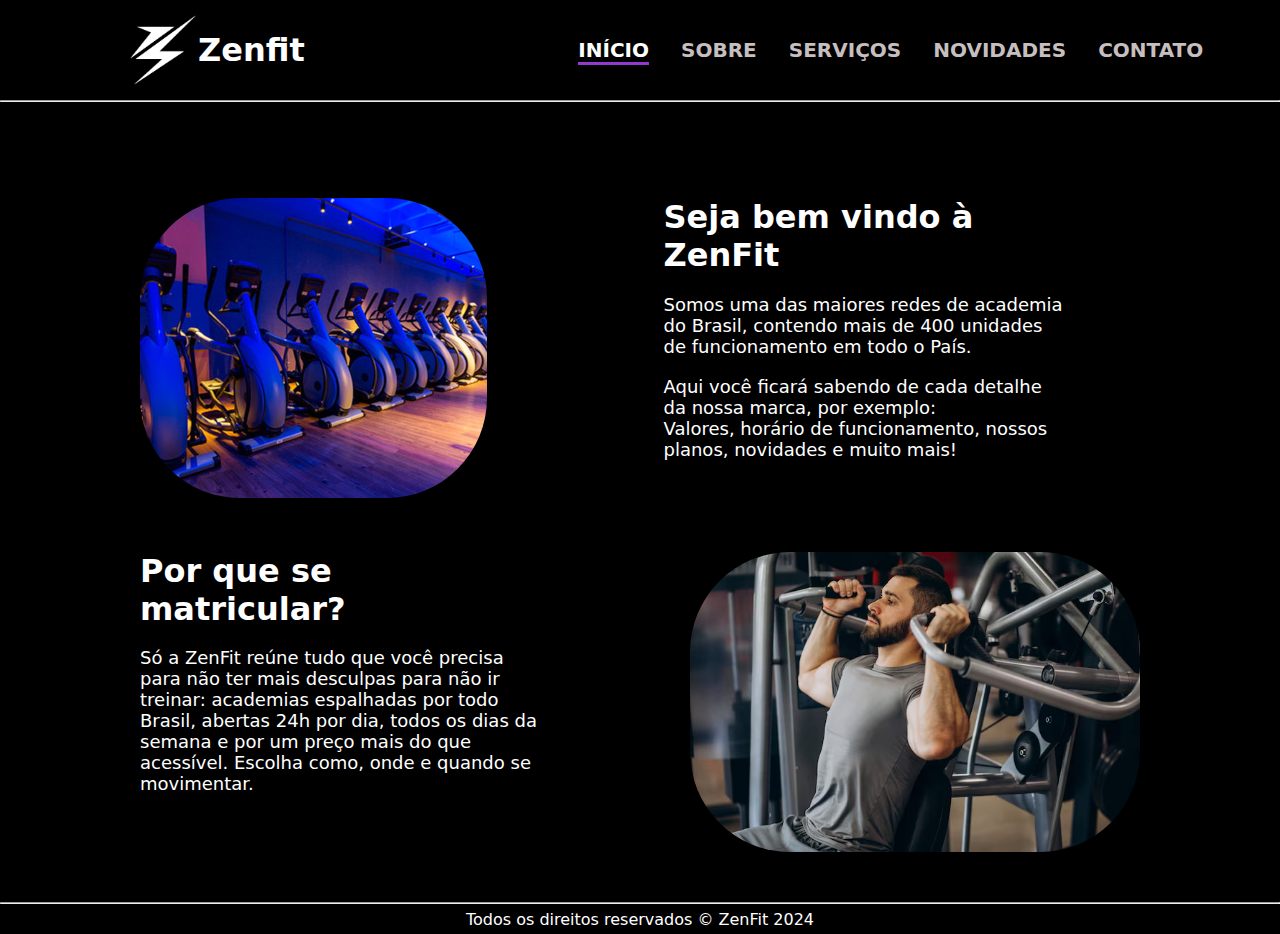
<file: academia/index.html>
<!--
PARTICIPANTES DO GRUPO

Cauã Manuel Proença de Andrade - 1240109764
Victor Tosta Mattos - 1240109268
Renan Martins Pereira - 1240110606
Vitor Antônio Henriques Negreiros - 1240109245
-->
<!DOCTYPE html>
<html lang="en">
<head>
    <meta charset="UTF-8">
    <meta name="viewport" content="width=device-width, initial-scale=1.0">
    <title>Site empresa</title>
    <link rel="stylesheet" href="style.css">
</head>
<body>
    <header>

        
            <h1 id="logo"><img src="imagens/logo.png" alt=""> Zenfit</h1>
            <ul id="menu">
                <a href="index.html" id="inicio"><li class="link">INÍCIO</li></a>
                <a href="sobre.html"><li>SOBRE</li></a>
                <a href="serviços.php"><li>SERVIÇOS</li></a>
                <a href="novidades.php"><li>NOVIDADES</li></a>
                <a href="contato.html"><li>CONTATO</li></a>
            </ul>
    

    </header>
    <hr>
    <main class="container">

        <div class="primeiro-conteudo">
        <span class="primeira-foto">
            <img src="imagens/foto academia.jpg" alt="">
        </span>
        <span class="primeiro-texto">
            <h1>Seja bem vindo à ZenFit</h1>
            <p>Somos uma das maiores redes de academia do Brasil, contendo mais de 400 unidades de funcionamento em todo o País.</p><br>
            <p>Aqui você ficará sabendo de cada detalhe da nossa marca, por exemplo: <br> Valores, horário de funcionamento, nossos planos, novidades e muito mais!</p>
        </span>
        </div>

        <div class="primeiro-conteudo">
            <span class="primeira-foto">
                <h1>Por que se matricular?</h1><br>
                <p>Só a ZenFit reúne tudo que você precisa para não ter mais desculpas para não ir treinar: academias espalhadas por todo Brasil, abertas 24h por dia, todos os dias da semana e por um preço mais do que acessível. Escolha como, onde e quando se movimentar.</p>
            </span>
            <span class="primeiro-texto">
                <img src="imagens/homem-malhando.avif" alt="">
            </span>
        </div>
       

    </main>
    <hr>
    <footer>
        Todos os direitos reservados &copy; ZenFit 2024
    </footer>
</body>
</html>
</file>
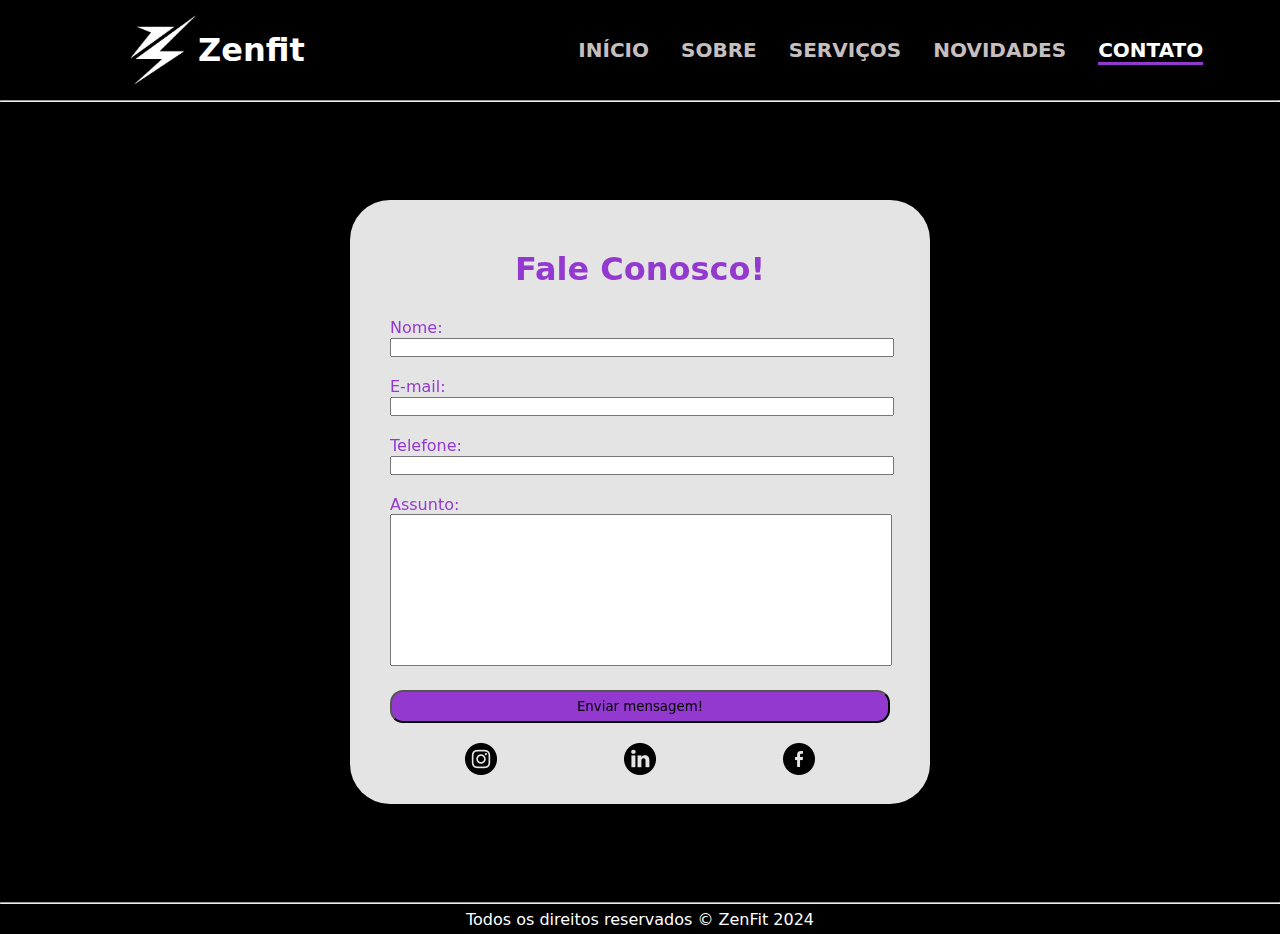
<file: academia/contato.html>
<!DOCTYPE html>
<html lang="pt-br">
<head>
    <meta charset="UTF-8">
    <meta name="viewport" content="width=device-width, initial-scale=1.0">
    <title>Site empresa</title>
    <link rel="stylesheet" href="style.css">
</head>
<body>
    <header>

        <h1 id="logo"><img src="imagens/logo.png" alt=""> Zenfit</h1>
        <ul id="menu">
            <a href="index.html"><li>INÍCIO</li></a>
            <a href="sobre.html"><li>SOBRE</li></a>
            <a href="serviços.php"><li>SERVIÇOS</li></a>
            <a href="novidades.php"><li>NOVIDADES</li></a>
            <a href="contato.html" id="contato"><li class="link">CONTATO</li></a>
        </ul>

    </header>
    <hr>
    <main class="container">

        <div id="area-formulario">
            <h1>Fale Conosco!</h1>
            <form id="formulario" action="mailto:zenfit66@gmail.com" method="post" enctype="text/plain">
                <label for="nome">Nome:</label><br>
                <input type="text" name="nome" id="nome" required><br>
                <label for="email">E-mail:</label><br>
                <input type="email" name="email" id="email" required><br>
                <label for="telefone">Telefone:</label><br>
                <input type="text" name="telefone" id="telefone" required><br>
                <label for="assunto">Assunto:</label ><br>
                <textarea name="assunto" id="assunto" cols="30" rows="10" required></textarea>
                <input type="submit" value="Enviar mensagem!" id="botao-submit">
            </form>
            <div id="area-social">
                <ul id="social">
                    <li><a href="https://www.instagram.com/zenfit_studiogym/" target="_blank"><img src="imagens/instagram.png" alt=""></a></li>
                    <li><a href="https://www.linkedin.com/in/zenfit-gymstudio-3570a6305/" target="_blank"><img src="imagens/linkedin.png" alt=""></a></li>
                    <li><a href="https://www.facebook.com/profile.php?id=61558352803840" target="_blank"><img src="imagens/facebook.png" alt=""></a></li>
                </ul>
            </div>
        </div>

    </main>
    <hr>
        <footer>
            Todos os direitos reservados &copy; ZenFit 2024
        </footer>
    
</body>
</html>
</file>
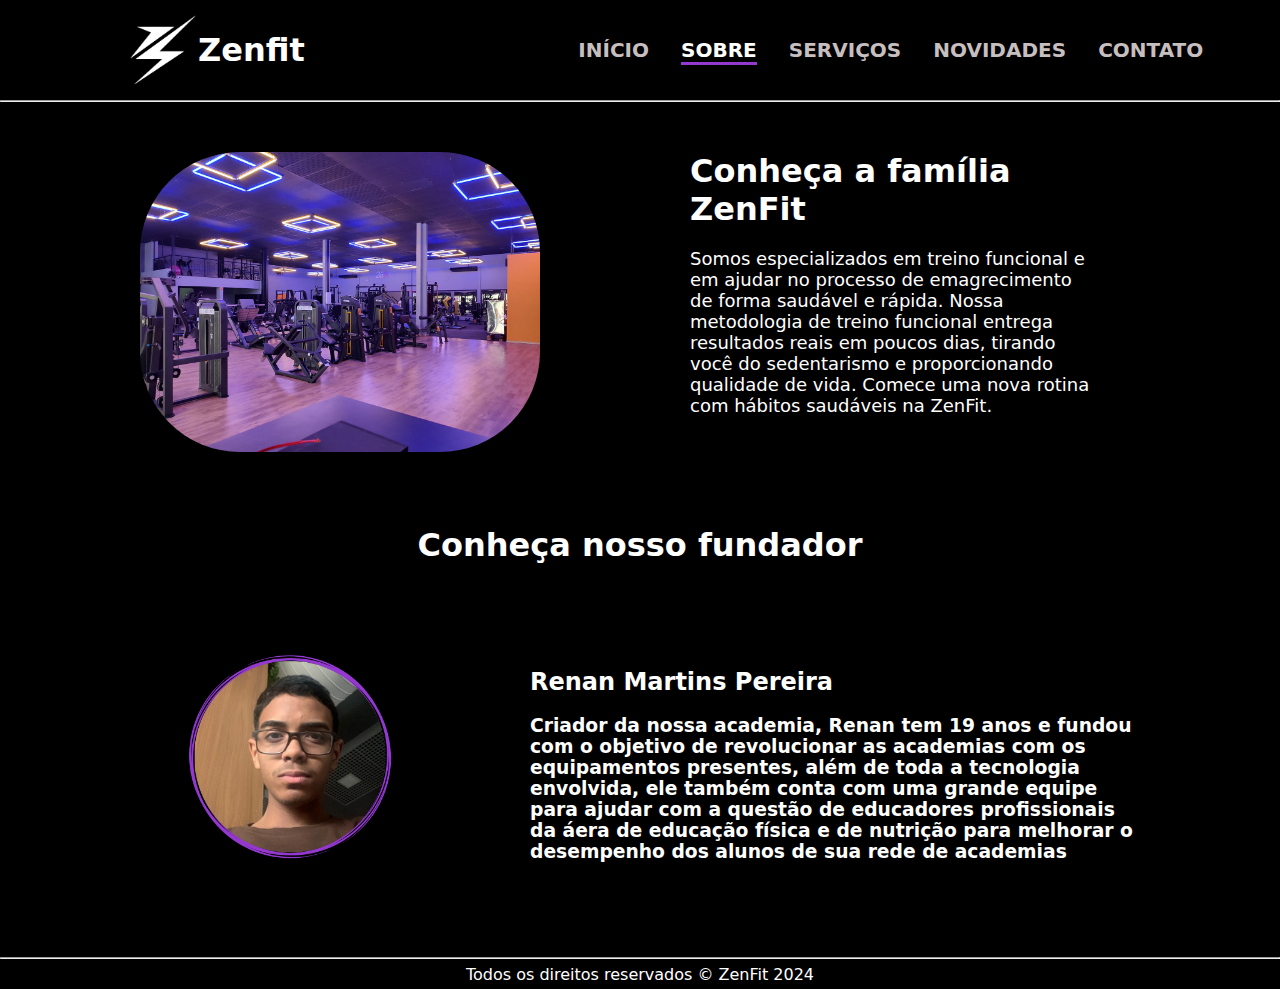
<file: academia/sobre.html>
<!DOCTYPE html>
<html lang="en">
<head>
    <meta charset="UTF-8">
    <meta name="viewport" content="width=device-width, initial-scale=1.0">
    <title>Site empresa</title>
    <link rel="stylesheet" href="style.css">
</head>
<body>
    <header>

        <h1 id="logo"><img src="imagens/logo.png" alt=""> Zenfit</h1>
        <ul id="menu">
            <a href="index.html"><li>INÍCIO</li></a>
            <a href="sobre.html" id="sobre"><li class="link">SOBRE</li></a>
            <a href="serviços.php"><li>SERVIÇOS</li></a>
            <a href="novidades.php"><li>NOVIDADES</li></a>
            <a href="contato.html"><li>CONTATO</li></a>
        </ul>

    </header>
    <hr>
    <main class="container">

        <div class="primeiro-conteudo">
            <span class="primeira-foto">
                <img src="imagens/academia.jpg" alt="">
            </span>
            <span class="primeiro-texto">
                <h1>Conheça a família ZenFit</h1>
                <p>Somos especializados em treino funcional e em ajudar no processo de emagrecimento de forma saudável e rápida.  Nossa metodologia de treino funcional entrega resultados reais em poucos dias, tirando você do sedentarismo e proporcionando qualidade de vida. Comece uma nova rotina com hábitos saudáveis na ZenFit.</p>
            </span>
            </div>
            
            <div id="fund">
                
                <h1>Conheça nosso fundador</h1><br>

                <div id="conteudo-fund">
                    <div>
                        <img src="imagens/renan.png" alt="">
                    </div>
                    <div>
                        <h3 id="renan">Renan Martins Pereira</h3><br>
                            <h3>Criador da nossa academia, Renan tem 19 anos e fundou com o objetivo de revolucionar as academias com os equipamentos presentes, além de toda a tecnologia envolvida, ele também conta com uma grande equipe para ajudar com a questão de educadores profissionais da áera de educação física e de nutrição para melhorar o desempenho dos alunos de sua rede de academias
                        </h3>
                    </div>
                </div>
    </main>
    <hr>    
    <footer>
        Todos os direitos reservados &copy; ZenFit 2024
    </footer>
</body>
</html>
</file>
<file: academia/style.css>
*{
    margin: 0;
    padding: 0;
    font-family: system-ui, -apple-system, BlinkMacSystemFont, 'Segoe UI', Roboto, Oxygen, Ubuntu, Cantarell, 'Open Sans', 'Helvetica Neue', sans-serif;
}

/*Header*/

header{
    background-color: rgb(0, 0, 0);
    height: 100px;
    display: flex;
    justify-content: space-between;
}

#logo{
    display: flex;
    justify-content: center;
    align-items: center;
    margin-left: 10%;
    color: white;
}

#logo img{
    width: 70px;
    height: auto;
}

#inicio{
    color: white;
    border-bottom: solid 3px rgb(148, 57, 208);
    position: absolute;
    top: 1px;
}

#sobre{
    border-bottom: solid 3px rgb(148, 57, 208);
    position: absolute;
    top: 1px;
}

#produtos{
    border-bottom: solid 3px rgb(148, 57, 208);
    position: absolute;
    top: 1px;
}

#novidades{
    border-bottom: solid 3px rgb(148, 57, 208);
    position: absolute;
    top: 1px;
}

#contato{
    border-bottom: solid 3px rgb(148, 57, 208);
    position: absolute;
    top: 1px;
}

.link{
    color: white;
}



#menu{
    font-size: 20px;
    display: flex;
    align-items: center;
    margin-right: 6%;
    list-style-type: none;
    font-weight: bold;
    color: white;
    gap: 32px;

}

#menu a{
    color: rgb(199, 191, 191);
    text-decoration: none;
    position: relative;
}


#menu a::after{
    content: '';
    width: 100%;
    height: 2px;
    background-color: rgb(148, 57, 208);
    position: absolute;
    left: 0;
    bottom: -2px;
    transform: scaleX(0);
    transition: transform .5s;
}

#menu a:hover{
    color: white;
    transition-duration: 0.8s;
}

#menu a:hover::after{
    transform: scaleX(1);
}


/*Main*/

.container{
    background-color: black;
    display: flex;
    align-items: center;
    justify-content: center;
    flex-direction: column;
    min-height: 800px;
}

.primeiro-conteudo img{
    border-radius: 100px;
    height: 300px;
}

p{
    font-size: 18px;
}

/*PÁGINA PRINCIPAL*/

.primeiro-conteudo{
    display: flex;
    padding-top: 50px;
    width: 1000px;
    margin-left: auto;
    margin-right: auto;
    color: white;
}

.primeira-foto{
    max-width: 400px;
    margin-right: 100px;
}

.primeiro-texto h1{
    padding-bottom: 20px;
}

.primeiro-texto{
    max-width: 400px;
    margin-left: auto;
    margin-right: auto;
}

/*SOBRE*/

#fund{
    margin-top: 70px;
    margin-bottom: 40px;
    width: 1000px;
}

#fund img{
    width: 300px;
    height: 300px;
   
}

#fund h1{
    color: white;
    text-align: center;
    margin-bottom: 30px;
}

#fund h3{
    color: white;
    margin-left: 90px;
    
}

#conteudo-fund{
    display: flex;
    align-items: center;
}

#renan{
    font-size: 24px;
}

/*SERVIÇOS*/

.serv-container{
    background-color: black;
    min-height: 800px;
}

.serv-container h1{
    color: white;
    text-align: center;
    padding-top: 40px;
}

.serv-container h3{
    color: white;
    text-align: center;
    padding-top: 40px;
}

.area-planos{
    width: 1000px;
    margin-left: auto;
    margin-right: auto;
}

#rodape{
    font-family: system-ui, -apple-system, BlinkMacSystemFont, 'Segoe UI', Roboto, Oxygen, Ubuntu, Cantarell, 'Open Sans', 'Helvetica Neue', sans-serif;
    color: white;
    background-color: black;
    display: flex;
    justify-content: center;
    height: 30px;
}

/*CONTATO*/

#area-formulario{
    display: flex;
    flex-direction: column;
    min-height: 500px;
    min-width: 500px;
    background-color: rgba(233, 233, 233, 0.981);
    border-radius: 40px;
    padding: 40px 40px 25px 40px;
    backdrop-filter: blur(100px);
}

#area-formulario h1{
    text-align: center;
    padding-top: 10px;
    padding-bottom: 30px;
    font-family: system-ui, -apple-system, BlinkMacSystemFont, 'Segoe UI', Roboto, Oxygen, Ubuntu, Cantarell, 'Open Sans', 'Helvetica Neue', sans-serif;
    color: rgb(148, 57, 208);
}

#area-formulario img

#formulario{
    padding: 50px;
    width: 80%;
}

#botao-submit{
    background-color: rgb(148, 57, 208);
    padding: 7px;
    border-radius: 13px;
    
}

#social{
    margin-left: auto;
    margin-right: auto;
    display: flex;
    justify-content: space-between;
    width: 70%;
}

#social li{
    list-style-type: none;
}

label{
    font-family: system-ui, -apple-system, BlinkMacSystemFont, 'Segoe UI', Roboto, Oxygen, Ubuntu, Cantarell, 'Open Sans', 'Helvetica Neue', sans-serif;
    font-weight: 500;
    color: rgb(148, 57, 208);
}

input{
    margin-bottom: 20px;
    width: 100%;
}

textarea{
    width: 100%;
    resize: none;
    margin-bottom: 20px;
}


/*RODAPÉ*/

footer{
    font-family: system-ui, -apple-system, BlinkMacSystemFont, 'Segoe UI', Roboto, Oxygen, Ubuntu, Cantarell, 'Open Sans', 'Helvetica Neue', sans-serif;
    color: white;
    background-color: black;
    display: flex;
    align-items: center;
    justify-content: center;
    height: 30px;
}

/* RESPONSIVO */

@media screen and (max-width:950px) {
    /* MENU */

    #primeiro-conteudo{
        flex-direction: column;
    }
}
</file>
